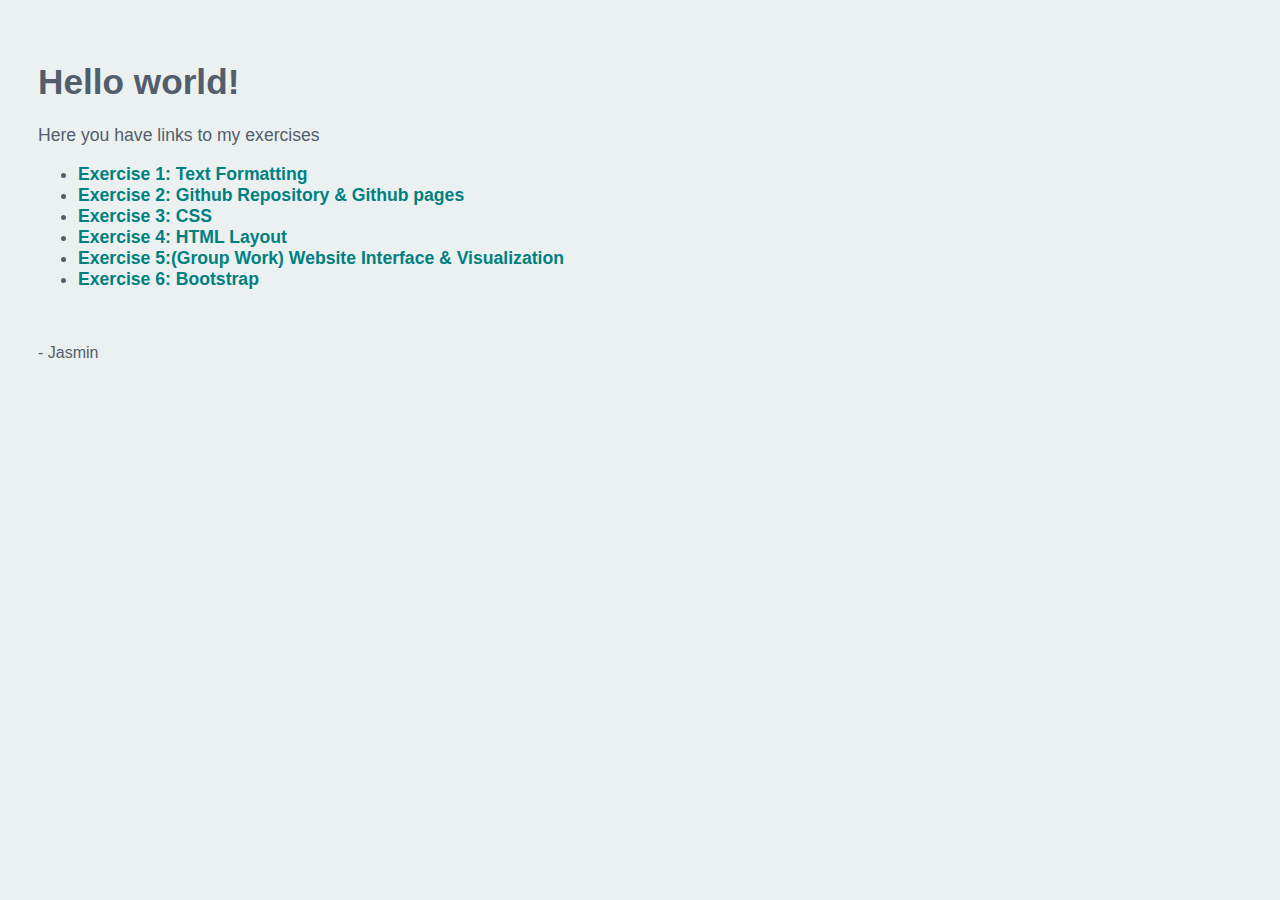
<file: index.html>
<!DOCTYPE html>
<html>
<head>
    <meta charset="utf-8"> <!--UTF-8 (Unicode) covers almost all of the characters and symbols in the world.-->
    <meta http-equiv="X-UA-Compatible" content="IE=edge">
    <title>Index-page</title>
    <meta name="viewport" content="width=device-width, initial-scale=1, shrink-to-fit=no">
    <link rel="stylesheet" href="css/Exercise3.css">
</head>
<body>
<h1>Hello world!</h1>
    <p>Here you have links to my exercises</p>
    <ul>
        <li class="link"><a href=https://jasminnyby.github.io/jasmin_nybywww/exercise1.html>Exercise 1: Text Formatting</a></li>
        <li class="link"><a href=https://github.com/JasminNyby/jasmin_nybywww>Exercise 2: Github Repository & Github pages</a></li>
        <li class="link"><a href=https://jasminnyby.github.io/jasmin_nybywww/exercise3.html>Exercise 3: CSS</a></li>
        <li class="link"><a href=https://jasminnyby.github.io/jasmin_nybywww/exercise4.html>Exercise 4: HTML Layout</a></li>
        <li class="link"><a href=https://github.com/JasminNyby/jasmin_nybywww>Exercise 5:(Group Work) Website Interface & Visualization</a></li>
        <li class="link"><a href=https://jasminnyby.github.io/jasmin_nybywww/exercise6.html>Exercise 6: Bootstrap</a></li>
    </ul>
        <br>
    <p style="font-size: 16px;" style="font-style: italic;">- Jasmin</p>
</body>

</html>
</file>
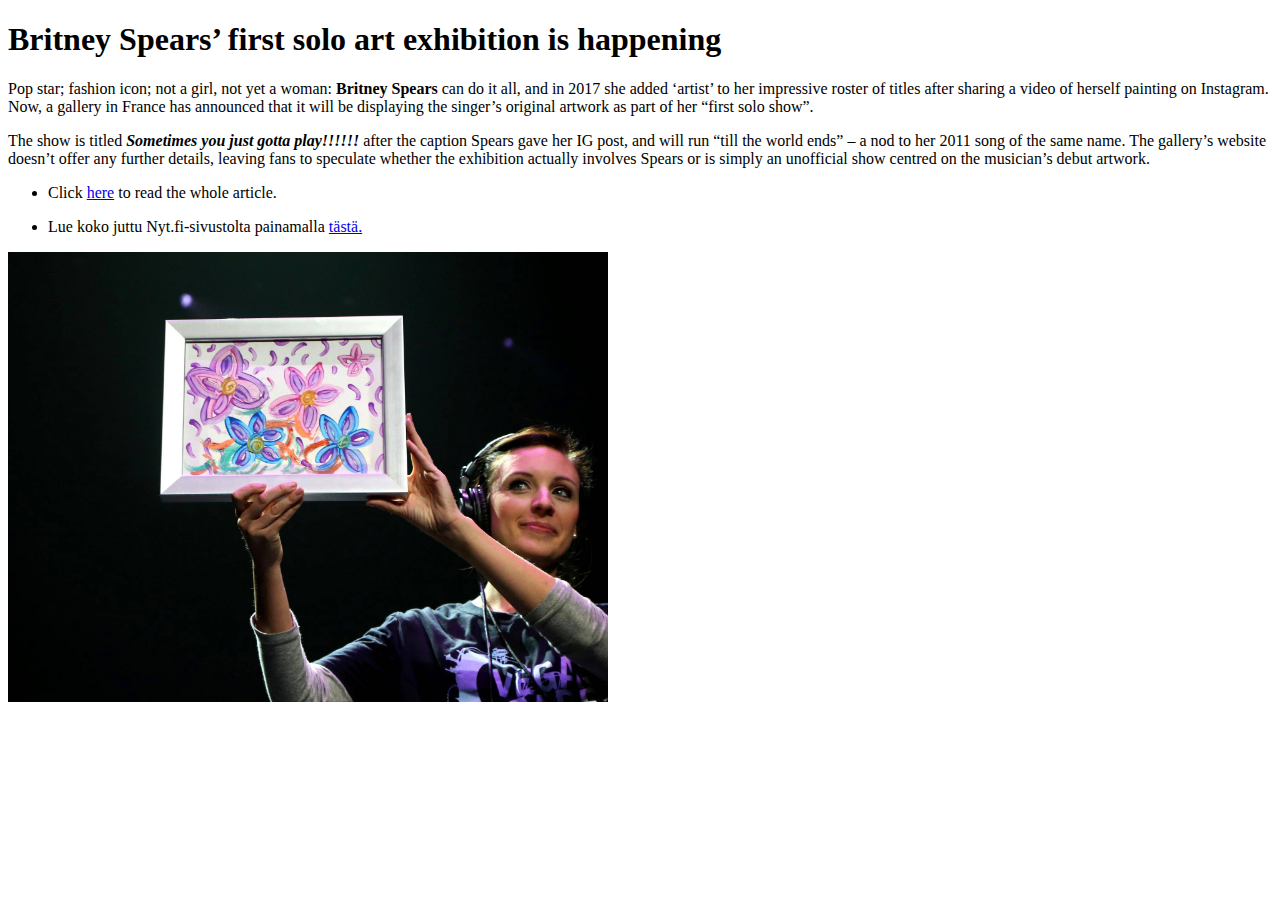
<file: exercise1.html>
<!DOCTYPE html>
<html lang="fi">
<head>
    <title>My first Celeb News site</title>
</head>
<body>
    <h1>
        Britney Spears’ first solo art exhibition is happening
    </h1> 
    <p> Pop star; fashion icon; not a girl, not yet a woman: <b>Britney Spears</b> can do it all, and in 2017 she added ‘artist’ to her impressive roster of titles after sharing a video of herself painting on Instagram. Now, a gallery in France has announced that it will be displaying the singer’s original artwork as part of her “first solo show”.</p> 
    <p> The show is titled <i><b>Sometimes you just gotta play!!!!!!</b></i> after the caption Spears gave her IG post, and will run “till the world ends” – a nod to her 2011 song of the same name. The gallery’s website doesn’t offer any further details, leaving fans to speculate whether the exhibition actually involves Spears or is simply an unofficial show centred on the musician’s debut artwork.</p>
    <ul>
        <li><p> Click <a href=https://www.dazeddigital.com/music/article/47441/1/britney-spears-first-solo-art-exhibition-is-happening-france-galerie-sympa?fbclid=IwAR36g62m8CxDCR2tTkU6_zQ_97NPMsOHvAik6i-Ampgmgqy6qNkCDfbgydw>here</a> to read the whole article.</p>
        </li><p><li> Lue koko juttu Nyt.fi-sivustolta painamalla <a href=https://www.hs.fi/nyt/art-2000006372525.html>tästä.</a></p></li>
    </ul>
    <img src="images/BritneysArt.jpg" alt="Britney's art piece" width=600px height=450px>
</body> 

<!-- Exercise 1:
- Start yout html code with doctype, head and a proper title.
- The top level heading of the page can be heading 1
- Put some random text pieces in the the <p> tag
- Add a couple of random link to some external pages.
- Make some part of your text bold
- Add an image to your page -->
</html>
</file>
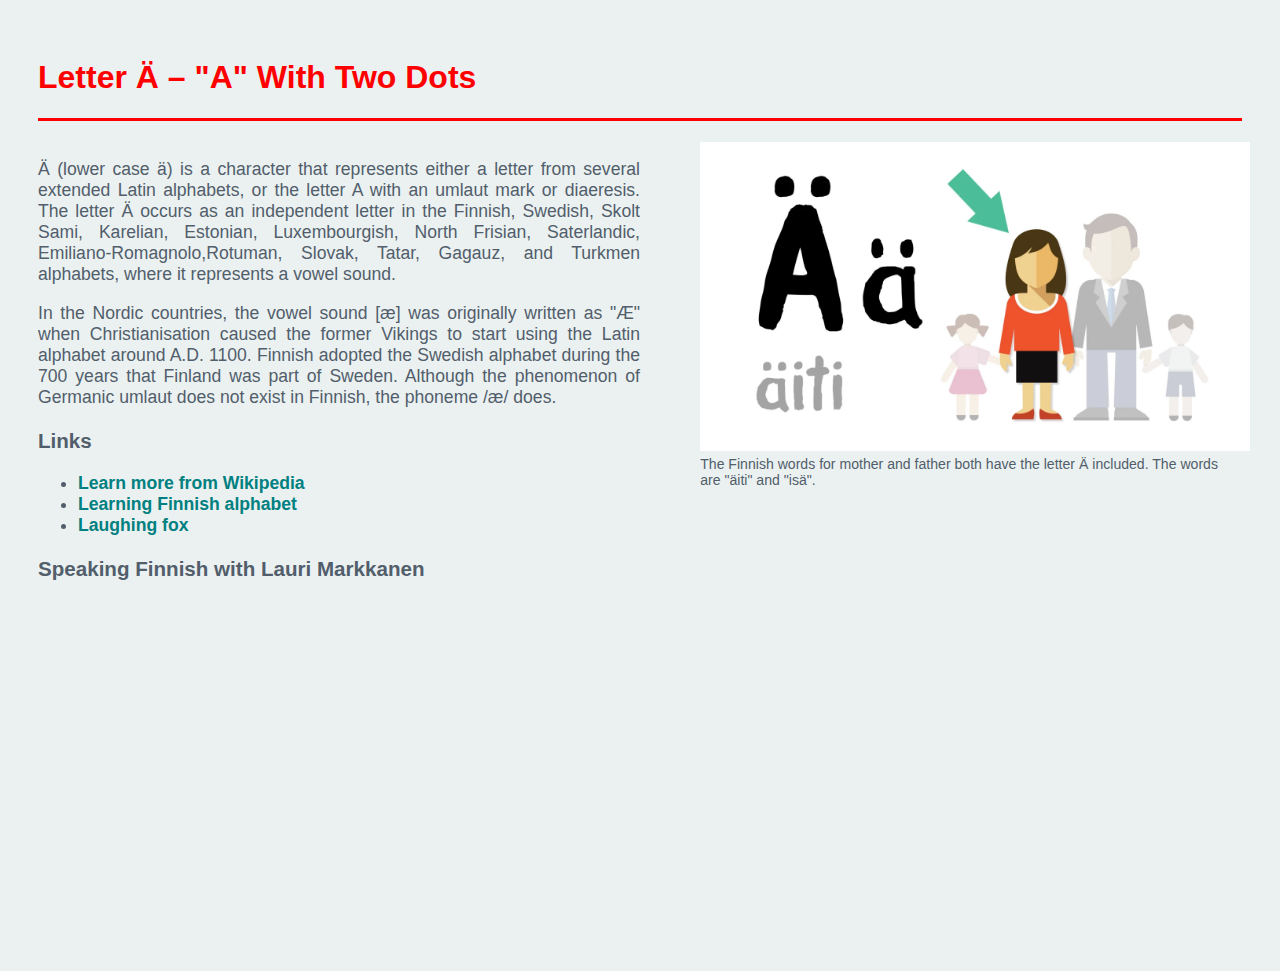
<file: exercise3.html>
<!DOCTYPE html>
<html>
<head>
    <meta charset="utf-8"> <!--UTF-8 (Unicode) covers almost all of the characters and symbols in the world.-->
    <meta http-equiv="X-UA-Compatible" content="IE=edge">
    <title>Exercise 3</title>
    <meta name="viewport" content="width=device-width, initial-scale=1, shrink-to-fit=no">
    <link rel="stylesheet" href="css/Exercise3.css">
</head>
<body>
    <header>
        <h1><b>Letter Ä</b> – "A" With Two Dots</h1>
    </header><br>
    <aside>
        <img src=images/ä-kirjain.webp alt="Picture of letter ä." width="550px">
        <figcaption class="caption">The Finnish words for mother and father both have the letter Ä included. The words are "äiti" and "isä". </figcaption>
    </aside>
    
    <div class="container">
        <p>Ä (lower case ä) is a character that represents either a letter from several extended Latin alphabets, 
        or the letter A with an umlaut mark or diaeresis. The letter Ä occurs as an independent letter in the 
        Finnish, Swedish, Skolt Sami, Karelian, Estonian, Luxembourgish, North Frisian, Saterlandic, Emiliano-Romagnolo,Rotuman, Slovak, Tatar, Gagauz, and Turkmen alphabets, where it represents a vowel sound.</p>
        
        <p>In the Nordic countries, the vowel sound [æ] was originally written as "Æ" when Christianisation caused the former Vikings to start using the Latin alphabet around A.D. 1100. Finnish adopted the Swedish alphabet during the 700 years that Finland was part of Sweden. Although the phenomenon of Germanic umlaut does not exist in Finnish, the phoneme /æ/ does. </p>
        
    <h3>Links</h3>    
    <ul>
        <li class="link"><a href=https://en.wikipedia.org/wiki/%C3%84>Learn more from Wikipedia</a></li>
        <li class="link"><a href=https://yle.fi/aihe/artikkeli/2016/04/11/finnish-alphabet-aakkoset>Learning Finnish alphabet</a></li>
        <li class="link"><a href=https://www.youtube.com/watch?v=XUFh9MQAb5c>Laughing fox</a></li>
    </ul>

    <h3>Speaking Finnish with Lauri Markkanen</h3>
    <iframe width="560" height="315" src="https://www.youtube.com/embed/XW5RGOAtVvs" frameborder="0" allow="accelerometer; autoplay; encrypted-media; gyroscope; picture-in-picture" allowfullscreen></iframe>
    </div>
    <!--I would have used this if I had a video on my computer or from another webpage. Now I had it embedded from YouTube. 
    <video width="560" height="315" controls>
    <source src="videoname.mp4" type="video/mp4"> Your browser does not support the video tag.
    </video>-->   

</body>

</html>

<!--The differences between HTML & HTML5:

    In brief, I've learned that using HTML5 feautures makes html code easier to format, understand and read. HTML5 has semantic elements, which doesn't really affect the appearance of the website, but helping organizing and formating the document. 
    
-->
</file>
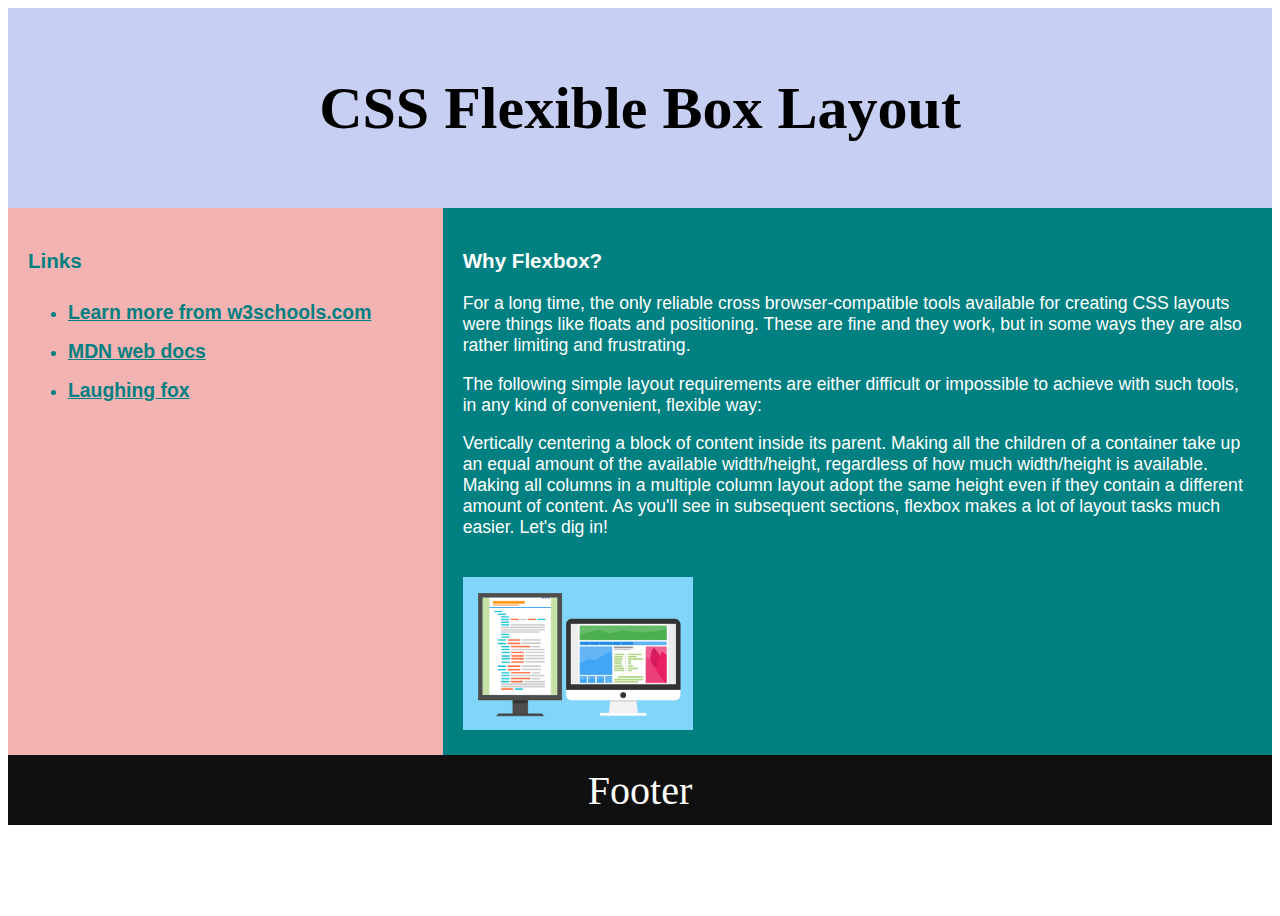
<file: exercise4.html>
<!DOCTYPE html>
<html>
<head>
    <meta charset="utf-8">
    <meta http-equiv="X-UA-Compatible" content="IE=edge">
    <title>Exercise 4</title>
    <meta name="viewport" content="width=device-width, initial-scale=1, shrink-to-fit=no">
    <link rel="stylesheet" href="css/exercise4.css">
</head>
<body>
    <div class="container">
        <div class="header">
            <header><b>CSS Flexible Box Layout</b></header>
        </div>
        
        <div class="equal-height-container">   
        <div class="box">
            <content>
                <h3><b>Links</b></h3>
            <ul class="links">
                <li><a href=https://www.w3schools.com/css/css3_flexbox.asp>Learn more from w3schools.com</a></li>
                <li><a href=https://developer.mozilla.org/en-US/docs/Web/CSS/CSS_Flexible_Box_Layout>MDN web docs</a></li>
                <li><a href=https://www.youtube.com/watch?v=XUFh9MQAb5c>Laughing fox</a></li>
            </ul></content>
        </div>
        <div class="flexcolumn"><h3><b>Why Flexbox?</b></h3>
            <p>For a long time, the only reliable cross browser-compatible tools available for creating CSS layouts were things like floats and positioning. These are fine and they work, but in some ways they are also rather limiting and frustrating.</p>

            <p>The following simple layout requirements are either difficult or impossible to achieve with such tools, in any kind of convenient, flexible way:</p>
                
            <p>Vertically centering a block of content inside its parent.
            Making all the children of a container take up an equal amount of the available width/height, regardless of how much width/height is available. Making all columns in a multiple column layout adopt the same height even if they contain a different amount of content. As you'll see in subsequent sections, flexbox makes a lot of layout tasks much easier. Let's dig in!
            </p><br>
        <img src="images/screenpic.png" width="230px">
        </div>
        </div>
        
        <div class="footer">
            <footer>Footer</footer>
        </div>
    </div>

</body>
</html>
</file>
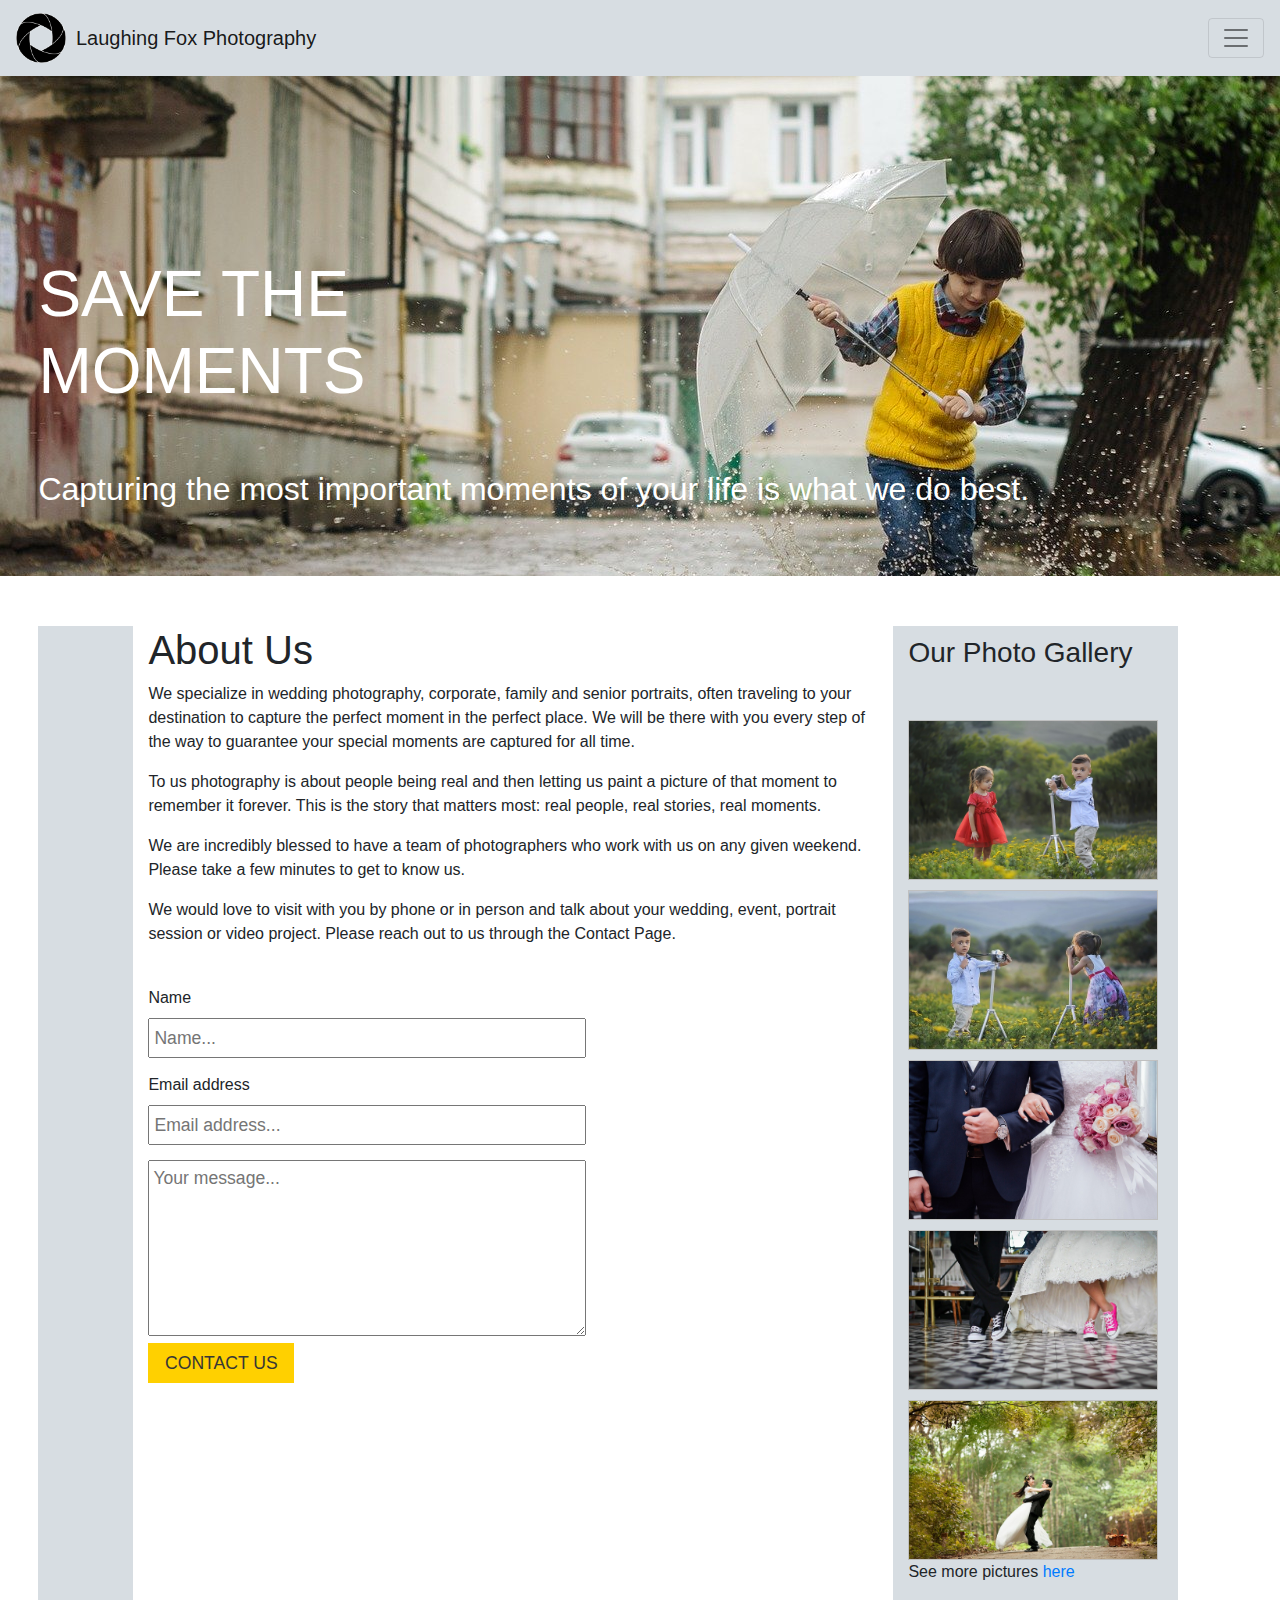
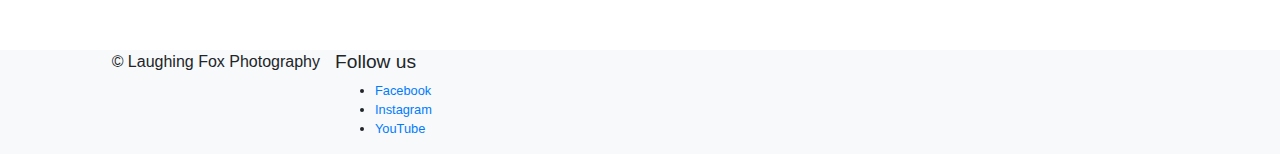
<file: exercise6.html>
<!DOCTYPE html>
<html>
<head>
    <meta charset="utf-8">
    <meta http-equiv="X-UA-Compatible" content="IE=edge">
    <title>Exercise 6</title>
    <meta name="viewport" content="width=device-width, initial-scale=1, shrink-to-fit=no">
    <link rel="stylesheet" href="https://stackpath.bootstrapcdn.com/bootstrap/4.4.1/css/bootstrap.min.css" integrity="sha384-Vkoo8x4CGsO3+Hhxv8T/Q5PaXtkKtu6ug5TOeNV6gBiFeWPGFN9MuhOf23Q9Ifjh" crossorigin="anonymous">
    <link rel="stylesheet" href="css/exercise6.css">
</head>
<body>
        <nav class="navbar navbar-light" style="background-color: #d7dde2;">
        <a class="navbar-brand" href="#"> <img id="logo" src="images/Logo.png" alt="Logo"><p id="brand">Laughing Fox Photography</p></a>
        <button class="navbar-toggler" type="button" data-toggle="collapse" data-target="#navbarNav" aria-controls="navbarNav" aria-expanded="false" aria-label="Toggle navigation">
            <span class="navbar-toggler-icon"></span>
        </button>
        <div class="collapse navbar-collapse" id="navbarNav">
            <ul class="navbar-nav">
            <li class="nav-item active">
                <a class="nav-link" href="https://www.youtube.com/watch?v=XUFh9MQAb5c">About <span class="sr-only">(current)</span></a>
            </li>
            <li class="nav-item">
                <a class="nav-link" href="#">Services</a>
            </li>
            <li class="nav-item">
                <a class="nav-link" href="#">Portfolio</a>
            </li>
            <li class="nav-item">
                <a class="nav-link disabled" href="#" tabindex="-1" aria-disabled="true">Blog</a>
            </li>
            </ul>
        </div>
        </nav>

        <header id ="showcase">
                <h1>Save the moments</h1>
                <p>Capturing the most important moments of your life is what we do best.</p>
        </header>

    <div class="container">
        <div class="row">
            <div class="col-sm-1 graybg">

            </div>

            <div class="col-sm-8">
            <h1>About Us</h1>
            <p>We specialize in wedding photography, corporate, family and senior portraits, often traveling to your destination to capture the perfect moment in the perfect place. We will be there with you every step of the way to guarantee your special moments are captured for all time.</p>

            <p>To us photography is about people being real and then letting us paint a picture of that moment to remember it forever. This is the story that matters most: real people, real stories, real moments.
            
            <p>We are incredibly blessed to have a team of photographers who work with us on any given weekend. Please take a few minutes to get to know us.
            
            <p>We would love to visit with you by phone or in person and talk about your wedding, event, portrait session or video project. Please reach out to us through the Contact Page.</p><br>
            
            <form class="message">
                <div>
                    <label for="nimi">Name</label><br>
                    <input type="text" placeholder="Name...">
                </div>
                <div>
                    <label for="email">Email address</label><br>
                    <input type="text" placeholder="Email address...">
                </div>
                <div>
                    <!-- <label for="viesti">Viesti</label><br> -->
                    <textarea rows="3" placeholder="Your message..."></textarea>
                </div>
                <button id="contact">Contact Us</button>
            </form><br>

        </div>
            

            <div class="col-sm-3 graybg">
            <h3>Our Photo Gallery</h3>
            <figure class="pictures">
                <img id="box1"></img>
                <img id="box2"></img>
                <img id="box3"></img>
                <img id="box4"></img>
                <img id="box5"></img>
                <p>See more pictures<a href="https://pixabay.com/"> here</a></p>
            </figure>
          </div>
        </div>  
    </div>  

          <footer class="page-footer font-small blue bg-light">© Laughing Fox Photography 
            <div class="col-md-9 follow">  
            <h4>Follow us</h4>
              <ul>
                  <li><a href="">Facebook</a></li>
                  <li><a href="">Instagram</a></li>
                  <li><a href="https://www.youtube.com/watch?v=XUFh9MQAb5c">YouTube</a></li>
              </ul>
            </div>
          </footer>
            
          <script src="https://code.jquery.com/jquery-3.4.1.slim.min.js" integrity="sha384-J6qa4849blE2+poT4WnyKhv5vZF5SrPo0iEjwBvKU7imGFAV0wwj1yYfoRSJoZ+n" crossorigin="anonymous"></script>
            <script src="https://cdn.jsdelivr.net/npm/popper.js@1.16.0/dist/umd/popper.min.js" integrity="sha384-Q6E9RHvbIyZFJoft+2mJbHaEWldlvI9IOYy5n3zV9zzTtmI3UksdQRVvoxMfooAo" crossorigin="anonymous"></script>
              <script src="https://stackpath.bootstrapcdn.com/bootstrap/4.4.1/js/bootstrap.min.js" integrity="sha384-wfSDF2E50Y2D1uUdj0O3uMBJnjuUD4Ih7YwaYd1iqfktj0Uod8GCExl3Og8ifwB6" crossorigin="anonymous"></script>
    
        
    

</body>

</html>
</file>
<file: css/Exercise3.css>
body{
    background-color: rgb(235, 241, 241);
    padding: 30px;
    color: rgb(82, 94, 107);
    font-size: 1.1em;
    font-family: 'Lucida Sans', 'Lucida Sans Regular', 'Lucida Grande', 'Lucida Sans Unicode', Geneva, Verdana, sans-serif;
}
header{
    color: red;
    font-size: 16px;
    border-bottom: solid red;
}

a{
    font-size: 1em;
    color: teal;
    font-weight: bold;
    text-decoration: none;
}

a:hover{
    font-style: italic;
    color: teal;
    background-color: yellow;
}

aside{
    float: right;
    width: 45%;
}

.caption{
    float: right;
    font-size: 0.8em;
  
}

.container{
    float: left;
    width: 50%;
    text-align: justify;
    margin-bottom: 50px;
}
</file>
<file: css/exercise4.css>
.container{
    display: flex;
    flex-flow: column;
    height: 900px;
}

.header{
    max-height: 200px;
    margin: 0;
    background: rgb(199, 207, 243);
    display: flex;
    align-items: flex-start;
    flex: 1;
}

header{
    font-size: 60px;
    font-weight: bold;
    margin: auto;
}

.equal-height-container{
    margin: 0 auto;
    display: flex;
}

.box{
    font-size: 1.1em;
    font-family: 'Segoe UI', Tahoma, Geneva, Verdana, sans-serif;
    color: teal;
    background: rgb(243, 179, 179);
    padding: 20px;
    flex: 1;
}

li{
    color: teal;
}

a{
    color: teal;
    font-weight: bold;
    font-size: 1.1em;
    font-family: 'Segoe UI', Tahoma, Geneva, Verdana, sans-serif;
    line-height: 2;
}

.flexcolumn{
    font-size: 1.1em;
    font-family: 'Segoe UI', Tahoma, Geneva, Verdana, sans-serif;
    color: white;
    background: teal;
    padding: 20px;
    flex: 2;

}
.footer{
    max-height: 70px;
    background: rgb(17, 16, 16);
    color: white;
    display: flex;
    align-items: flex-end;
    flex: 1;
}

footer{
    font-size: 40px;
    margin: auto;
}


@media only screen and (max-width: 900px){
    .container{
        width: 100%;
    }

    .equal-height-container{
        margin: 0 auto;
        
    }

    header{
        padding: 10px, 0;
    }
    #branding{
        width: 100%;
        clear: both;
    }
    
}
</file>
<file: css/exercise6.css>
/* Navbar */
.navbar-brand{
    margin: 0;
    display: flex;
}

#logo{
    height: 50px;
    width: 50px;
    order: 1;
    float: left;
}

#brand{
    margin: auto;
    order: 2;
    padding: 10px;
}

/* Header */
header{
    display: flex;
    flex-direction: row;
    flex-wrap: wrap;
}

#showcase{
    min-height: 500px;
    background-image: url("../images/umbrella.jpg");
    background-size: cover;
    text-align: left;
    text-transform: uppercase;
    color: white;
    text-decoration: black;
    
}

#showcase h1{
    font-size: 4em;
    margin-top: 180px;
    margin-left: 3%;
    width: 40%;
    align-items: center;
}

#showcase p{
    font-size: 2em;
    margin-left: 3%;
    width: 100%;
    text-transform: none;
    align-items: flex-end;

}

/* Content */
.container{
    margin-left: 3%;
    margin-top: 50px;
    margin-bottom: 50px;
}


.message input{
    width: 60%;
    height: 40px;
    margin-bottom: 15px;
    padding: 4px;
    font-size: 1.1em;
}

.message textarea{
    padding: 4px;
    width: 60%;
    height: 10em;
    font-size: 1.1em;
}

.message button{
    min-width: 20%;
    min-height: 40px;
    background-color: rgb(255, 208, 0);
    border: 0;
    font-size: 1.1em;
}

#contact{
    text-transform: uppercase;
    margin: auto;
    color: rgb(54, 54, 54);
}


.graybg{
    background-color:#d7dde2;
}

/* Sidebar */
h3{
    margin-top: 10px;
}
.pictures{
    display: flex;
    flex-direction: column;
    flex-wrap: wrap;
    margin: 40px auto 0 auto;
    max-width: 1400px;
    justify-content: space-between;

}

#box1{
    background-image: url("../images/kids1.jpg");
    background-size: cover;
    margin-top: 10px;
    height: 160px;
    width: 250px;
    
}

#box2{
    background-image: url("../images/kids2.jpg");
    background-size: cover;
    margin-top: 10px;
    height: 160px;
    width: 250px;
}

#box3{
    background-image: url("../images/wedding1.jpg");
    background-size: cover;
    margin-top: 10px;
    height: 160px;
    width: 250px;
}

#box4{
    background-image: url("../images/wedding2.jpg");
    background-size: cover;
    margin-top: 10px;
    height: 160px;
    width: 250px;
}

#box5{
    background-image: url("../images/wedding3.jpg");
    background-size: cover;
    margin-top: 10px;
    height: 160px;
    width: 250px;
}

/* Footer */
footer{
    display: flex;
    justify-content: flex-end;
    margin: 0;
    padding: 0;
}


.follow{
    font-size: 0.8em;
}

h4{
    font-size: 1.5em;
}
</file>
